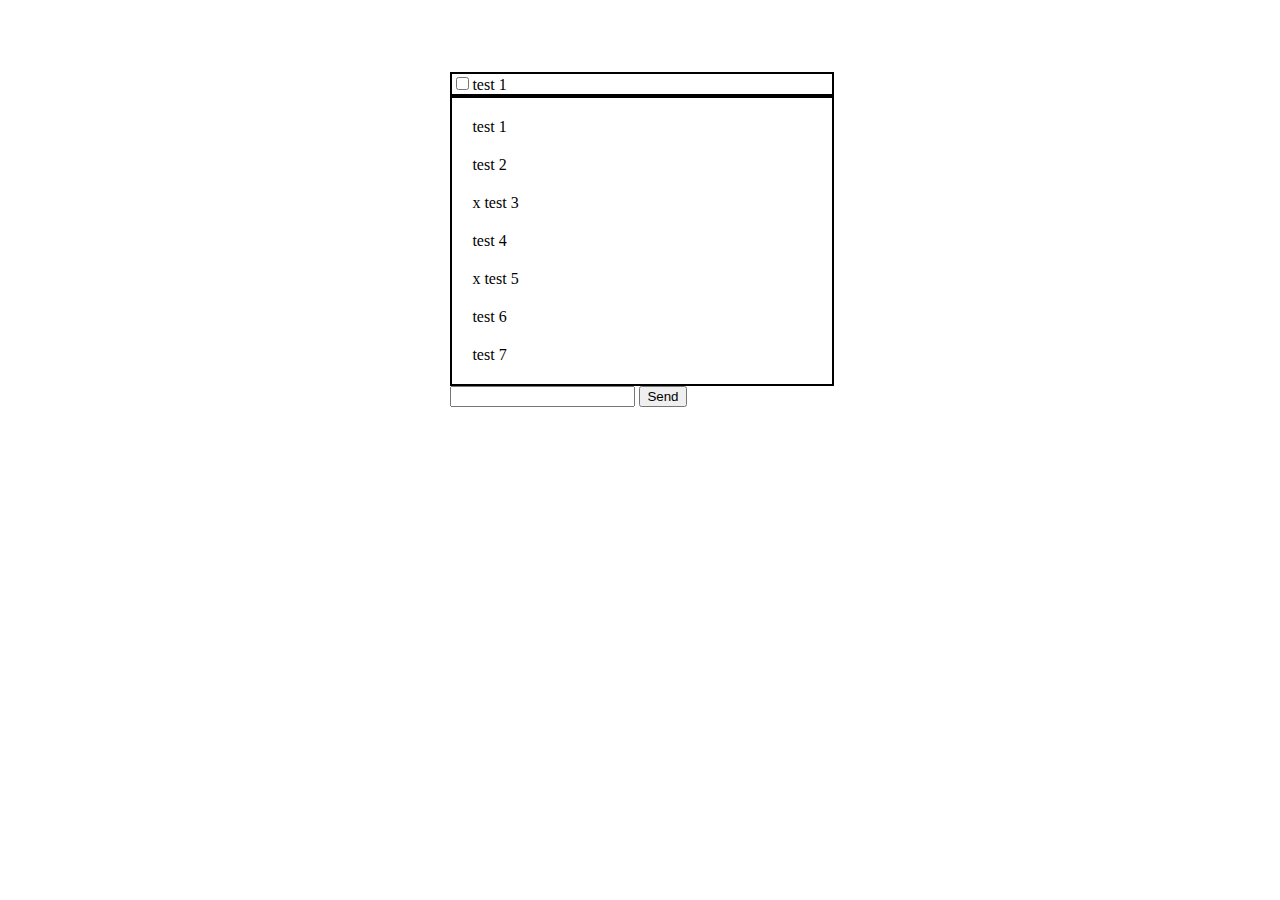
<file: first-part/index.html>
<!DOCTYPE html>
<html lang="ru">
    <head>
        <meta charset="utf-8">
        <title>Первая часть задания</title>
        <link rel="stylesheet" href="style.css">
    </head>
    <body>
        <div class="container">
            <div class="out_box_container">
                <!-- output line -->
                <div class="output" id ='out'>
                     Строка для вывода:
                </div>

                <!-- box with strings -->
                <div id="quary_box" class="quary_box">
                </div>

                <!-- input and send button -->
                <div class="input_box">
                    <form id="form">
                        <input type = text id='string' name="string" class="input"/>
                        <button class="btn" type="submit">Send</button>
                    </form>
                </div>
            </div>
        </div>
        <script src="index.js"></script>
    </body>
</html>
</file>
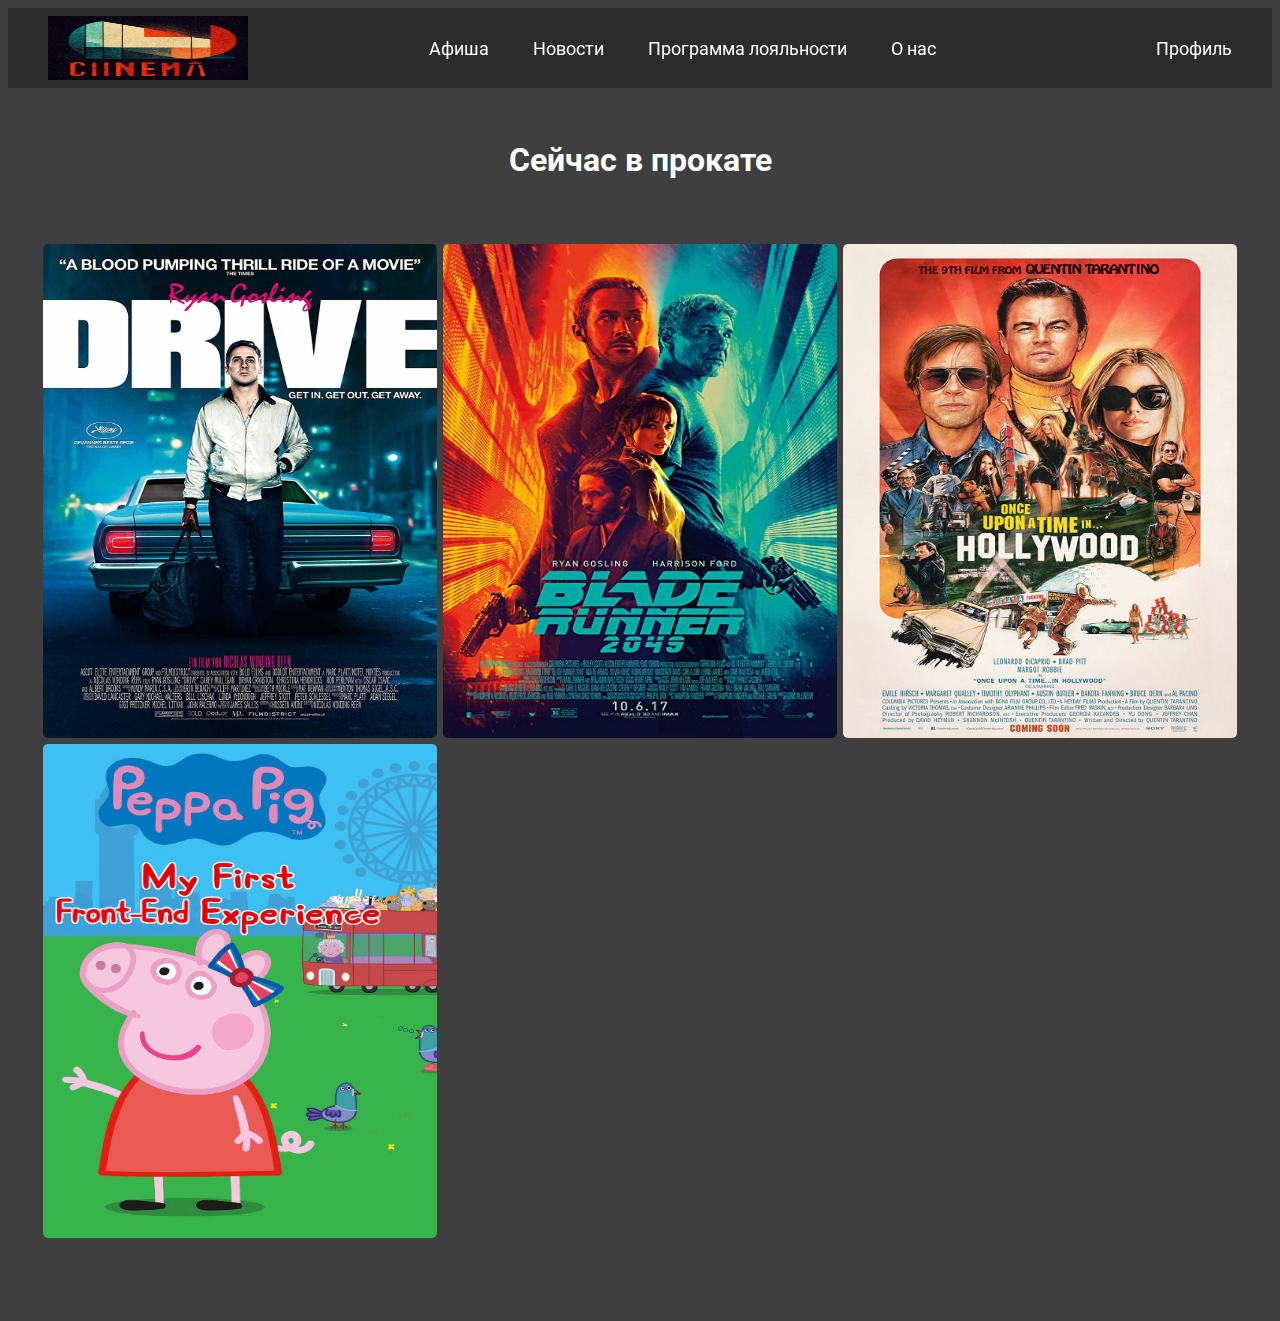
<file: second-part/index.html>
<!DOCTYPE html>
<html>
    <head>
        <meta charset="utf-8">
        <title>Вторая часть задания</title>

        <script src="https://ajax.googleapis.com/ajax/libs/jquery/3.6.0/jquery.min.js"></script>
        <script src="https://ajax.aspnetcdn.com/ajax/jquery.ui/1.10.3/jquery-ui.min.js"></script>

        <link rel="stylesheet" href="style.css">
        <link rel="stylesheet" href="http://ajax.aspnetcdn.com/ajax/jquery.ui/1.10.3/themes/sunny/jquery-ui.css">
        <link rel="preconnect" href="https://fonts.googleapis.com">
        <link rel="preconnect" href="https://fonts.gstatic.com" crossorigin>
        <link href="https://fonts.googleapis.com/css2?family=Roboto:wght@300&display=swap" rel="stylesheet">
    </head>
    <body>
        <header>
            <div class="logo_container">
                <!--test generated logo-->
                <img class="logo" src="assets/cinema_new_logo.png" alt=""/>
            </div>
            <div class="nav">
                <span>Афиша</span>
                <span>Новости</span>
                <span>Программа лояльности</span>
                <span>О нас</span>
            </div>
            <div class="profile" onclick="showTickets()">
                <p>Профиль</p>
            </div>
        </header>
        <div class="container">
            <h1>Сейчас в прокате</h1>
            <div class="wrapper" id="films_container"></div>
            <!-- modal window -->
            <div id="modal" class="modal">
                <div class="modal-content">
                    <span class="close">&times;</span>
                    <h3>Забронировать место и дату сеанса</h3>
                    <!-- date selector -->
                    <div class="container">
                        <div class="ui-widget">
                            <label for="datep">Дата:
                            </label>
                            <input id="datep"/>
                        </div>

                        <!-- tiles with time -->
                        <div class="wrapper">
                            <div class="date-selector"  onclick="setDate(10)" data="10"><p>10:00</p></div>
                            <div class="date-selector"  onclick="setDate(12)" data="12"><p>12:00</p></div>
                            <div class="date-selector"  onclick="setDate(14)" data="14"><p>14:00</p></div>
                            <div class="date-selector"  onclick="setDate(16)" data="16"><p>16:00</p></div>
                            <div class="date-selector"  onclick="setDate(18)" data="18"><p>18:00</p></div>
                            <div class="date-selector"  onclick="setDate(20)" data="20"><p>20:00</p></div>
                        </div>

                        <!--seats block-->
                        <div id="seats_container" class="seats">
                            <div class="screen">
                                <p>Экран</p>
                                <img src="assets/screen1.png">
                            </div>
                                <!-- seats-->
                                <div>
                                    <span>Места</span>
                                    <div id="seats" class="wrapper">
                                    </div>
                                </div>
                        </div>
                        <button class="btn" onclick="writeLocal()">Забронировать</button>
                    </div>
                </div>
            </div>
        </div>
        <script src="index.js"></script>
    </body>
</html>
</file>
<file: first-part/style.css>
.container{
    padding: 4rem 0;
    flex: 1;
    display: flex;
    flex-direction: column;
    align-items: center;
}

.out_box_container{
    width: 30%;
    height: 30%;
}

.output{
    width: 100%;
    border: 2px solid black;
}

.quary_box{
    border: 2px solid black;
    overflow: auto;
    width: 100%;
    height: 30%;
}

.input_box{
    text-align: start;
    width: 100%;
    justify-content: space-between;
}

p{
    margin: 20px;
}
</file>
<file: second-part/style.css>
body{
    background: rgba(42,42,42,.9);
}

body *{
    font-family: 'Roboto', sans-serif;
}

header{
    display: flex;
    align-items: center;
    justify-content: space-between;
    height: 80px;
    position: sticky;
    top:0;
    z-index: 10;
    background: rgba(42,42,42,.9);
    color: #fff
}

header * {
    font-size: 18px;
    margin-right: 20px;
    margin-left: 20px;
}

.logo_container{
  width: 200px;
  height: 80%;
}

.container{
    padding: 2rem 0;
    flex: 1;
    display: flex;
    flex-direction: column;
    align-items: center;
}

h1{
    color: #fff;
}

.logo{
  display: block;
  width: 100%;
  height: 100%;
  object-fit: fill;
}

.wrapper{
    margin: 40px;
    display: grid;
    grid-auto-rows: 500px;
    grid-template-columns: repeat(3, 400px);
}

.wrapper > *{
    border-radius: 5px;
    margin: 3px;
}

.poster{
    display: block;
    border-radius: 5px;
    width: 100%;
    height: 100%;
    object-fit: fill;
}

.poster:hover {
    opacity: 0.5;
    cursor: pointer;
}

.nav{
  flex-direction: row;
}

.nav span{
    margin-left: 20px;
    margin-right: 20px;
}

/* styles for modal window */
.modal {
    display: none;
    position: fixed;
    z-index: 1;
    left: 50%;
    transform: translateX(-50%);
    top: 100px;
    width: 50vw;
    height: 50vw;
    overflow: auto;
    background-color: rgb(0,0,0);
    background-color: rgba(0,0,0,0.4);
  }

  .modal-content {
      color: #fff;
      background-color: rgba(120,120,120,0.9);
      margin: auto;
      padding: 20px;
      border: 1px solid #888;
  }

  .modal-content .container{
    flex: 1;
    display: flex;
    flex-direction: column;
    align-items: center;
}

  .close {
    color: #fff;
    float: right;
    font-size: 28px;
    font-weight: bold;
  }

  .close:hover,
  .close:focus {
    color: #000;
    text-decoration: none;
    cursor: pointer;
  }


  h3{
    margin: auto;
  }

/*wrapper style for timeSelect*/
.modal-content .wrapper{
    display: grid;
    grid-template-columns: repeat(3, 50px);
    grid-template-rows: repeat(2, 50px);
  }

.modal-content .wrapper > *{
    border-radius: 5px;
    margin: 2px;
}

/*wrapper for seat select*/
.seats .wrapper{
    display: grid;
    grid-template-columns: repeat(7, 50px);
    grid-template-rows: repeat(3, 50px);
}


.cell{
    text-align: center;
    vertical-align: center;
    border: 1px solid black;
    background-color: white;
    color: black;
    font-size: 16px;
}

/*style for taken seat*/
.cell_taken{
    text-align: center;
    vertical-align: center;
    border: 1px solid black;
    background-color: red;
}

.cell_taken:hover{
    cursor: not-allowed;
}

.cell_late{
    text-align: center;
    vertical-align: center;
    border: 1px solid black;
    background-color: darkgrey;
}

.cell:hover{
 cursor: pointer;
 background-color: rgba(180,110,244, 0.7);
 transition: 500ms;
}

.screen{
    width: 100%;
}

.seats{
    text-align: center;
}

.profile{
    cursor: pointer;
}

.btn{
    width: 150px;
    height: 40px;
    font-size: 17px;
    border-radius: 30px;
    background: #804EA7;
    border: none;
    color: #FFFFFF;
    cursor: pointer;
}

.btn:hover{
    box-shadow: 0 4px 8px 0 rgba(181, 141, 237, 0.7), 0 6px 20px 0 rgba(181, 141, 237, 0.9);
    transition: 500ms;
}

.date-selector{
    background-color: aquamarine;
    color: black ;
    text-align: center;
    cursor: pointer;
}

.date-selector :hover{
    cursor: pointer;
    background-color: #804EA7;
    transition: 500ms;
}
</file>
